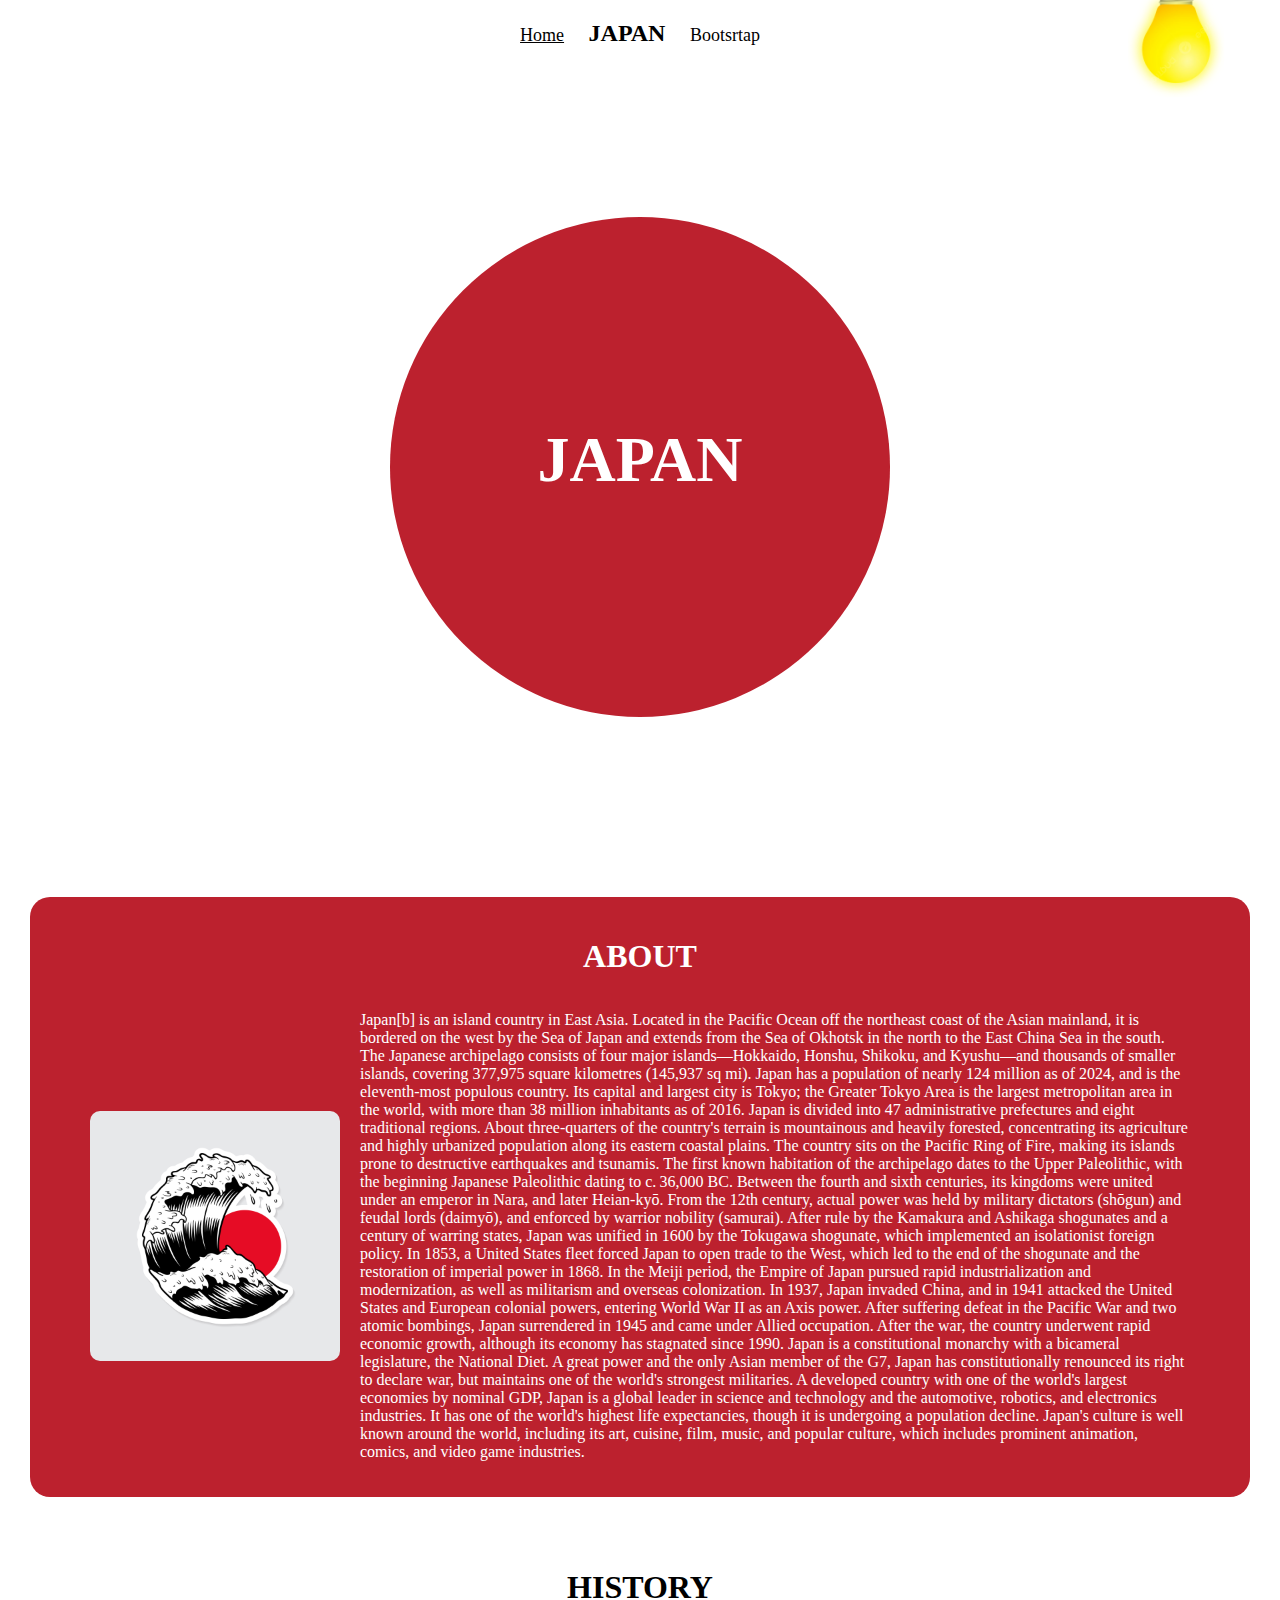
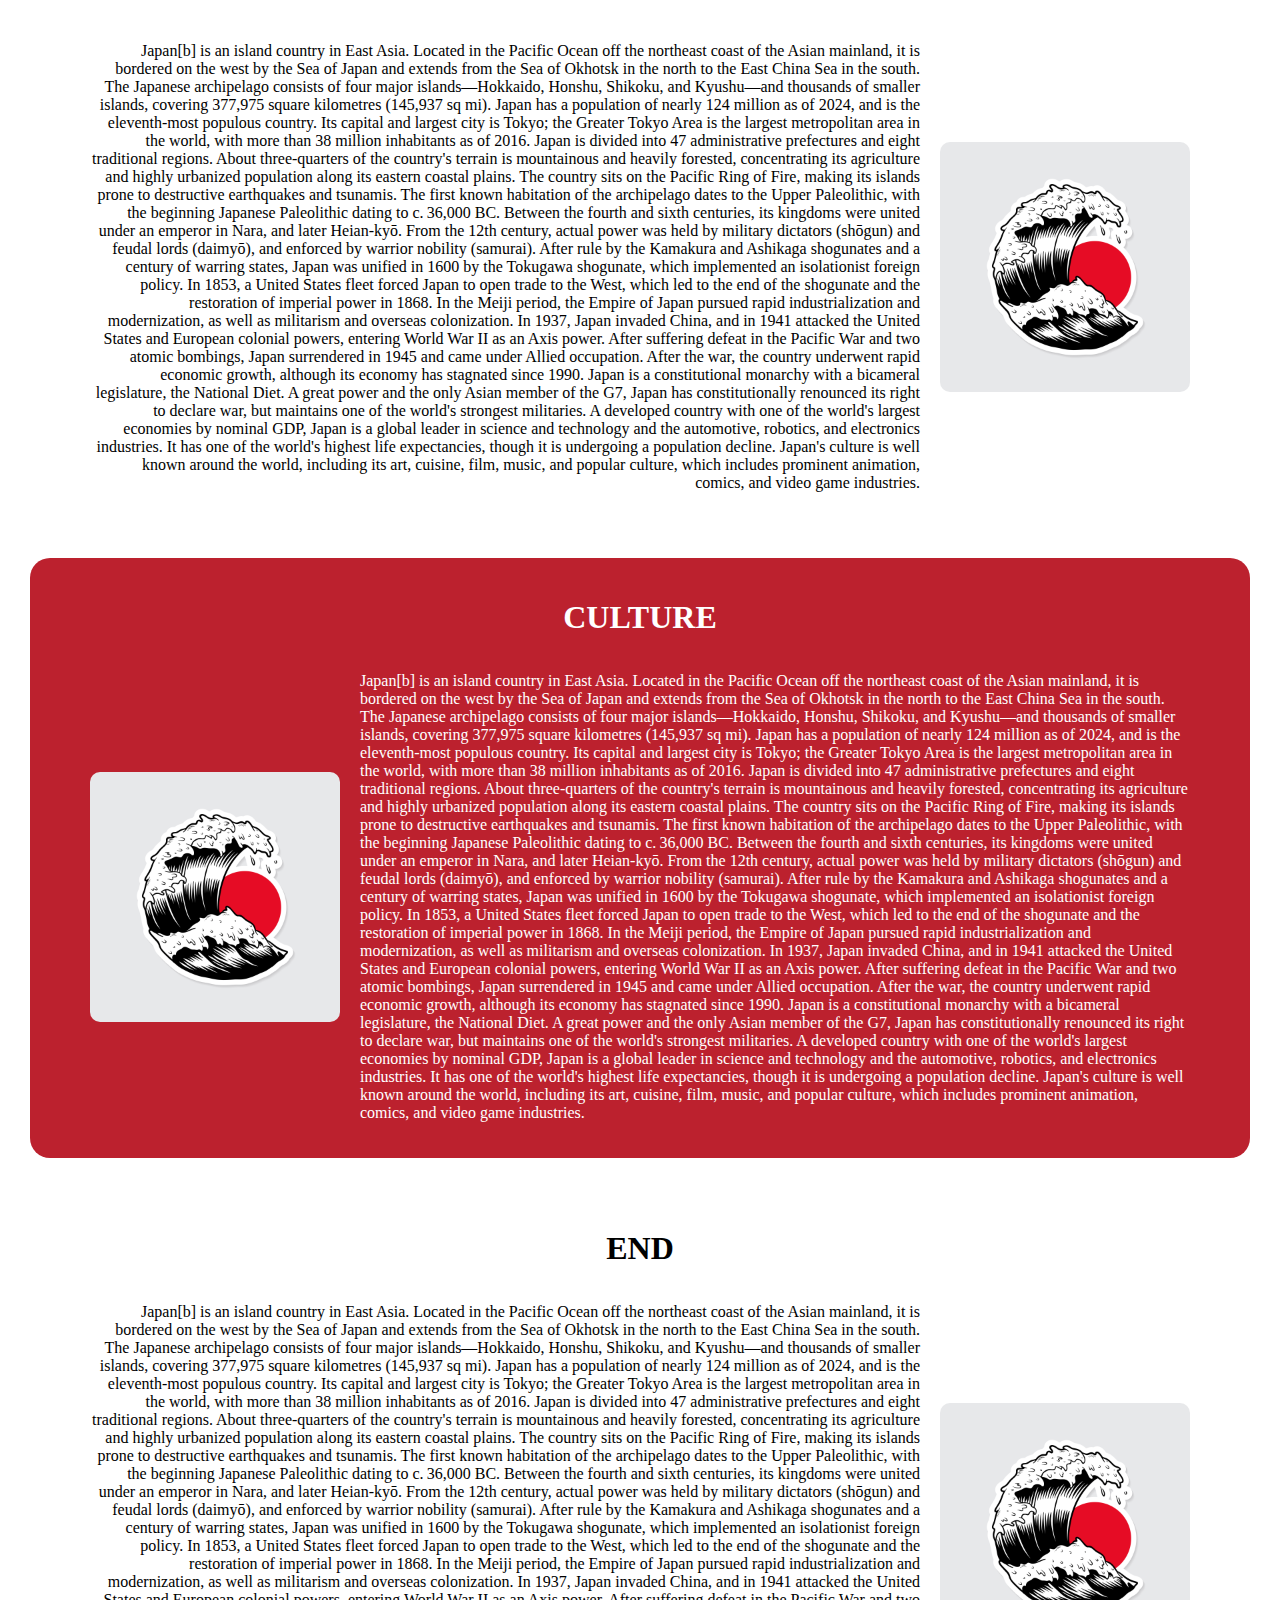
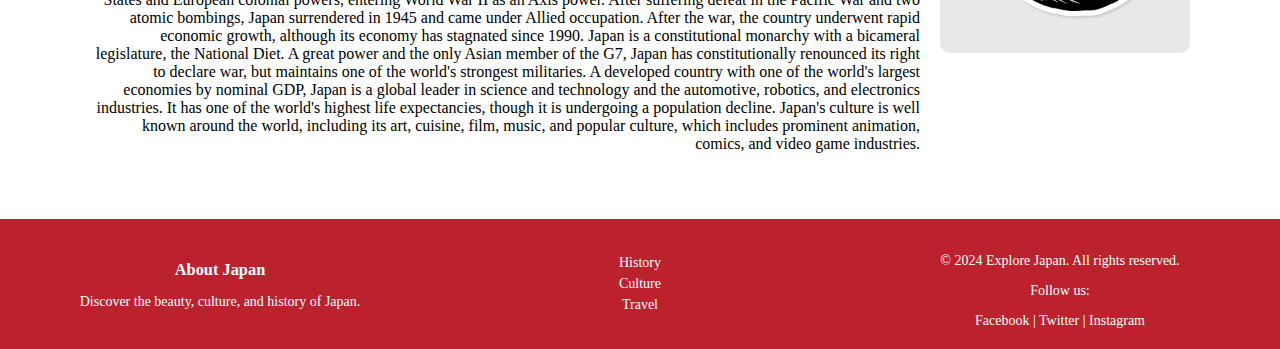
<file: test.html>
<!DOCTYPE html>
<html lang="en">
<head>
    <meta charset="UTF-8">
    <meta name="viewport" content="width=device-width, initial-scale=1.0">
    <link rel="stylesheet" href="style.css">
    <title>Japan</title>
</head>
<body id="body">
    <img class="imglamp" id="imglamp" onclick="changeImage()" src="media/photos/lamp_on.png" alt="lamp_on">

    <header>
        <a class="a selected" href="#home">Home</a>
        <a href="#default" class="logoname">JAPAN</a>
        <a class="a" href="bootstrap.html">Bootsrtap</a>
    </header>
    <section> <!--scrolling progressbar-->
      <div id="progressbar"></div>
      <div id="scrollPath"></div>
    <main>
        
        <div class="placedot">
          <div class="dot">
            <h1>JAPAN</h1>
          </div>
        </div>
        
        <div class="about">
          <h1 class="textabout">ABOUT</h1>
          <div class="about2">
            <img class="imgwave" src="media/photos/wave.jpg" alt="wave">
            <div class="text">
              <p>
                Japan[b] is an island country in East Asia. Located in the Pacific Ocean off the northeast coast of the Asian mainland, it is bordered on the west by the Sea of Japan and extends from the Sea of Okhotsk in the north to the East China Sea in the south. The Japanese archipelago consists of four major islands—Hokkaido, Honshu, Shikoku, and Kyushu—and thousands of smaller islands, covering 377,975 square kilometres (145,937 sq mi).

    Japan has a population of nearly 124 million as of 2024, and is the eleventh-most populous country. Its capital and largest city is Tokyo; the Greater Tokyo Area is the largest metropolitan area in the world, with more than 38 million inhabitants as of 2016. Japan is divided into 47 administrative prefectures and eight traditional regions. About three-quarters of the country's terrain is mountainous and heavily forested, concentrating its agriculture and highly urbanized population along its eastern coastal plains. The country sits on the Pacific Ring of Fire, making its islands prone to destructive earthquakes and tsunamis.

    The first known habitation of the archipelago dates to the Upper Paleolithic, with the beginning Japanese Paleolithic dating to c. 36,000 BC. Between the fourth and sixth centuries, its kingdoms were united under an emperor in Nara, and later Heian-kyō. From the 12th century, actual power was held by military dictators (shōgun) and feudal lords (daimyō), and enforced by warrior nobility (samurai). After rule by the Kamakura and Ashikaga shogunates and a century of warring states, Japan was unified in 1600 by the Tokugawa shogunate, which implemented an isolationist foreign policy. In 1853, a United States fleet forced Japan to open trade to the West, which led to the end of the shogunate and the restoration of imperial power in 1868. In the Meiji period, the Empire of Japan pursued rapid industrialization and modernization, as well as militarism and overseas colonization. In 1937, Japan invaded China, and in 1941 attacked the United States and European colonial powers, entering World War II as an Axis power. After suffering defeat in the Pacific War and two atomic bombings, Japan surrendered in 1945 and came under Allied occupation. After the war, the country underwent rapid economic growth, although its economy has stagnated since 1990.

    Japan is a constitutional monarchy with a bicameral legislature, the National Diet. A great power and the only Asian member of the G7, Japan has constitutionally renounced its right to declare war, but maintains one of the world's strongest militaries. A developed country with one of the world's largest economies by nominal GDP, Japan is a global leader in science and technology and the automotive, robotics, and electronics industries. It has one of the world's highest life expectancies, though it is undergoing a population decline. Japan's culture is well known around the world, including its art, cuisine, film, music, and popular culture, which includes prominent animation, comics, and video game industries.
              </p>
          </div>
        </div>
      </div>

      <div class="history">
        <h1 class="texthistory">HISTORY</h1>
        <div class="history2">

          <div class="text">
            <p>
              Japan[b] is an island country in East Asia. Located in the Pacific Ocean off the northeast coast of the Asian mainland, it is bordered on the west by the Sea of Japan and extends from the Sea of Okhotsk in the north to the East China Sea in the south. The Japanese archipelago consists of four major islands—Hokkaido, Honshu, Shikoku, and Kyushu—and thousands of smaller islands, covering 377,975 square kilometres (145,937 sq mi).

  Japan has a population of nearly 124 million as of 2024, and is the eleventh-most populous country. Its capital and largest city is Tokyo; the Greater Tokyo Area is the largest metropolitan area in the world, with more than 38 million inhabitants as of 2016. Japan is divided into 47 administrative prefectures and eight traditional regions. About three-quarters of the country's terrain is mountainous and heavily forested, concentrating its agriculture and highly urbanized population along its eastern coastal plains. The country sits on the Pacific Ring of Fire, making its islands prone to destructive earthquakes and tsunamis.

  The first known habitation of the archipelago dates to the Upper Paleolithic, with the beginning Japanese Paleolithic dating to c. 36,000 BC. Between the fourth and sixth centuries, its kingdoms were united under an emperor in Nara, and later Heian-kyō. From the 12th century, actual power was held by military dictators (shōgun) and feudal lords (daimyō), and enforced by warrior nobility (samurai). After rule by the Kamakura and Ashikaga shogunates and a century of warring states, Japan was unified in 1600 by the Tokugawa shogunate, which implemented an isolationist foreign policy. In 1853, a United States fleet forced Japan to open trade to the West, which led to the end of the shogunate and the restoration of imperial power in 1868. In the Meiji period, the Empire of Japan pursued rapid industrialization and modernization, as well as militarism and overseas colonization. In 1937, Japan invaded China, and in 1941 attacked the United States and European colonial powers, entering World War II as an Axis power. After suffering defeat in the Pacific War and two atomic bombings, Japan surrendered in 1945 and came under Allied occupation. After the war, the country underwent rapid economic growth, although its economy has stagnated since 1990.

  Japan is a constitutional monarchy with a bicameral legislature, the National Diet. A great power and the only Asian member of the G7, Japan has constitutionally renounced its right to declare war, but maintains one of the world's strongest militaries. A developed country with one of the world's largest economies by nominal GDP, Japan is a global leader in science and technology and the automotive, robotics, and electronics industries. It has one of the world's highest life expectancies, though it is undergoing a population decline. Japan's culture is well known around the world, including its art, cuisine, film, music, and popular culture, which includes prominent animation, comics, and video game industries.
            </p>
        </div>
        <img class="imgwave" src="media/photos/wave.jpg" alt="wave">
      </div>
    </div>

    <div class="about">
      <h1 class="textabout">CULTURE</h1>
      <div class="about2">
        <img class="imgwave" src="media/photos/wave.jpg" alt="wave">
        <div class="text">
          <p>
            Japan[b] is an island country in East Asia. Located in the Pacific Ocean off the northeast coast of the Asian mainland, it is bordered on the west by the Sea of Japan and extends from the Sea of Okhotsk in the north to the East China Sea in the south. The Japanese archipelago consists of four major islands—Hokkaido, Honshu, Shikoku, and Kyushu—and thousands of smaller islands, covering 377,975 square kilometres (145,937 sq mi).

Japan has a population of nearly 124 million as of 2024, and is the eleventh-most populous country. Its capital and largest city is Tokyo; the Greater Tokyo Area is the largest metropolitan area in the world, with more than 38 million inhabitants as of 2016. Japan is divided into 47 administrative prefectures and eight traditional regions. About three-quarters of the country's terrain is mountainous and heavily forested, concentrating its agriculture and highly urbanized population along its eastern coastal plains. The country sits on the Pacific Ring of Fire, making its islands prone to destructive earthquakes and tsunamis.

The first known habitation of the archipelago dates to the Upper Paleolithic, with the beginning Japanese Paleolithic dating to c. 36,000 BC. Between the fourth and sixth centuries, its kingdoms were united under an emperor in Nara, and later Heian-kyō. From the 12th century, actual power was held by military dictators (shōgun) and feudal lords (daimyō), and enforced by warrior nobility (samurai). After rule by the Kamakura and Ashikaga shogunates and a century of warring states, Japan was unified in 1600 by the Tokugawa shogunate, which implemented an isolationist foreign policy. In 1853, a United States fleet forced Japan to open trade to the West, which led to the end of the shogunate and the restoration of imperial power in 1868. In the Meiji period, the Empire of Japan pursued rapid industrialization and modernization, as well as militarism and overseas colonization. In 1937, Japan invaded China, and in 1941 attacked the United States and European colonial powers, entering World War II as an Axis power. After suffering defeat in the Pacific War and two atomic bombings, Japan surrendered in 1945 and came under Allied occupation. After the war, the country underwent rapid economic growth, although its economy has stagnated since 1990.

Japan is a constitutional monarchy with a bicameral legislature, the National Diet. A great power and the only Asian member of the G7, Japan has constitutionally renounced its right to declare war, but maintains one of the world's strongest militaries. A developed country with one of the world's largest economies by nominal GDP, Japan is a global leader in science and technology and the automotive, robotics, and electronics industries. It has one of the world's highest life expectancies, though it is undergoing a population decline. Japan's culture is well known around the world, including its art, cuisine, film, music, and popular culture, which includes prominent animation, comics, and video game industries.
          </p>
      </div>
    </div>
  </div>

  <div class="history">
    <h1 class="texthistory">END</h1>
    <div class="history2">

      <div class="text">
        <p>
          Japan[b] is an island country in East Asia. Located in the Pacific Ocean off the northeast coast of the Asian mainland, it is bordered on the west by the Sea of Japan and extends from the Sea of Okhotsk in the north to the East China Sea in the south. The Japanese archipelago consists of four major islands—Hokkaido, Honshu, Shikoku, and Kyushu—and thousands of smaller islands, covering 377,975 square kilometres (145,937 sq mi).

Japan has a population of nearly 124 million as of 2024, and is the eleventh-most populous country. Its capital and largest city is Tokyo; the Greater Tokyo Area is the largest metropolitan area in the world, with more than 38 million inhabitants as of 2016. Japan is divided into 47 administrative prefectures and eight traditional regions. About three-quarters of the country's terrain is mountainous and heavily forested, concentrating its agriculture and highly urbanized population along its eastern coastal plains. The country sits on the Pacific Ring of Fire, making its islands prone to destructive earthquakes and tsunamis.

The first known habitation of the archipelago dates to the Upper Paleolithic, with the beginning Japanese Paleolithic dating to c. 36,000 BC. Between the fourth and sixth centuries, its kingdoms were united under an emperor in Nara, and later Heian-kyō. From the 12th century, actual power was held by military dictators (shōgun) and feudal lords (daimyō), and enforced by warrior nobility (samurai). After rule by the Kamakura and Ashikaga shogunates and a century of warring states, Japan was unified in 1600 by the Tokugawa shogunate, which implemented an isolationist foreign policy. In 1853, a United States fleet forced Japan to open trade to the West, which led to the end of the shogunate and the restoration of imperial power in 1868. In the Meiji period, the Empire of Japan pursued rapid industrialization and modernization, as well as militarism and overseas colonization. In 1937, Japan invaded China, and in 1941 attacked the United States and European colonial powers, entering World War II as an Axis power. After suffering defeat in the Pacific War and two atomic bombings, Japan surrendered in 1945 and came under Allied occupation. After the war, the country underwent rapid economic growth, although its economy has stagnated since 1990.

Japan is a constitutional monarchy with a bicameral legislature, the National Diet. A great power and the only Asian member of the G7, Japan has constitutionally renounced its right to declare war, but maintains one of the world's strongest militaries. A developed country with one of the world's largest economies by nominal GDP, Japan is a global leader in science and technology and the automotive, robotics, and electronics industries. It has one of the world's highest life expectancies, though it is undergoing a population decline. Japan's culture is well known around the world, including its art, cuisine, film, music, and popular culture, which includes prominent animation, comics, and video game industries.
        </p>
    </div>
    <img class="imgwave" src="media/photos/wave.jpg" alt="wave">
  </div>
</div>
    </main>
    <footer class="footer">
      <div class="footer-container">
          <div class="footer-left">
              <h3>About Japan</h3>
              <p>Discover the beauty, culture, and history of Japan.</p>
          </div>
          <div class="footer-center">
              <ul>
                  <li><a href="#history">History</a></li>
                  <li><a href="#culture">Culture</a></li>
                  <li><a href="#travel">Travel</a></li>
              </ul>
          </div>
          <div class="footer-right">
              <p>&copy; 2024 Explore Japan. All rights reserved.</p>
              <p>Follow us:</p>
              <a href="https://www.facebook.com" target="_blank">Facebook</a> | 
              <a href="https://www.twitter.com" target="_blank">Twitter</a> | 
              <a href="https://www.instagram.com" target="_blank">Instagram</a>
          </div>
      </div>
  </footer>
</section>
    <script>
      
        function changeImage() {
          var image = document.getElementById('imglamp');
          if (image.src.match("on")) {
            image.src = "media/photos/lamp_off.png";
            document.getElementById("imglamp").style.marginRight = "65px";

            document.querySelectorAll('body, header, .history').forEach(element => {
                    element.style.backgroundColor = 'black';
                    element.style.color = 'white';
                });
            document.querySelectorAll('a').forEach(element => {
                element.style.color = 'white';
            });
            
          } else {
            image.src = "media/photos/lamp_on.png";
            document.getElementById("imglamp").style.marginRight = "50px";

            document.querySelectorAll('body, header, .history').forEach(element => {
                    element.style.backgroundColor = 'white';
                    element.style.color = 'black';
                });
            document.querySelectorAll('a').forEach(element => {
                element.style.color = 'black';
            });
          }
        }
        </script>
        <!--animation of progressbar-->
  <script type="text/javascript">
    let progress = document.getElementById('progressbar');
    let totalHeight = document.body.scrollHeight - window.innerHeight;
    window.onscroll = function(){
      let progressHeight = (window.pageYOffset / totalHeight) * 100;
      progress.style.height = progressHeight + "%";
    }
  </script>
</body>
</html>
</file>
<file: style.css>
/*footer stay at bottom https://stackoverflow.com/questions/643879/css-to-make-html-page-footer-stay-at-bottom-of-the-page-with-a-minimum-height-b*/
body {
    display: flex;
    flex-direction: column;
    min-height: 100vh;
    margin: 0;
  }
  
main {
    flex: 1;
}

/*Скролл сайта, добавлен для разнообразности взят с ютюба(https://youtu.be/qYFkQa0Bbq0)*/
::-webkit-scrollbar {
    width: 0;
  }
  #scrollPath
  {
    position: fixed;
    top: 0;
    right: 0;
    width: 10px;
    height: 100%;
    background: rgba(255,255,255,0.05);
  }
  #progressbar
  {
    position: fixed;
    top: 0;
    right: 0;
    width: 10px;
    background: linear-gradient(to top, #008aff,#00ffe7);
    animation: animate 5s linear infinite;
  }
  @keyframes animate
  {
    0%,100%
    {
      filter: hue-rotate(0deg);
    }
    50%
    {
      filter: hue-rotate(360deg);
    }
  }
  #progressbar:before
  {
    content: '';
    position: absolute;
    top: 0;
    left: 0;
    width: 100%;
    height: 100%;
    background: linear-gradient(to top, #008aff,#00ffe7);
    filter: blur(10px);
  }
  #progressbar:after
  {
    content: '';
    position: absolute;
    top: 0;
    left: 0;
    width: 100%;
    height: 100%;
    background: linear-gradient(to top, #008aff,#00ffe7);
    filter: blur(30px);
  }
  /*---------------------------------------------------------*/

/* header gen */
header {
    background-color: rgb(255, 255, 255);
    text-align: center;
    padding: 20px;
    font-size: large;
}
a {
    text-decoration: none;
}

/* lamp */
.imglamp {
    height: 100px;
    position: absolute;
    right: 0;
    top: 0;
    margin-right: 50px;
}
/* header text */
.logoname {
    color: black;
    font-size: x-large;
    margin: 0 20px;
    font-weight: bold;
}
.a {
    color: black;
}

.selected {
    text-decoration: underline;
}

.placedot {
    display: flex;
    justify-content: center;
    padding: 150px 150px;
}

.dot {

    height: 500px;
    width: 500px;
    background-color: #BC212E;
    border-radius: 50%;
 
    text-align: center;
    vertical-align: middle;
    line-height: 400px; 
    color: white;
    font-size: xx-large;
  }


.imgwave {
    height: 250px;
    border-radius: 10px;
}

.textabout {
    text-align: center; 
    margin-bottom: 20px;
}

.about {
    margin: 30px;
    border-radius: 20px;
    background-color: #BC212E;
    padding: 20px 60px;
    color: white;
}
.about2 {
    display: flex;
    align-items: center;
    justify-content: center;
    text-align: left;
    gap: 20px;
}

.textabout {
    text-align: center; 
    margin-bottom: 20px;
}

.history {
    margin: 30px;
    border-radius: 20px;
    background-color: white;
    padding: 20px 60px;
    color: black
}
.history2 {
    display: flex;
    align-items: center;
    justify-content: center;
    text-align: right;
    gap: 20px;
}

.texthistory {
    text-align: center; 
    margin-bottom: 20px;
}

.footer {
    background-color: #BC212E;
    color: white;
    padding: 20px;
    text-align: center;
    font-size: 14px;
}

.footer-container {
    display: flex;
    flex-wrap: wrap;
    justify-content: space-between;
    align-items: center;
    gap: 20px;
}

.footer-left, .footer-center, .footer-right {
    flex: 1;
    min-width: 200px;
}

.footer-left h3 {
    margin-bottom: 10px;
}

.footer-center ul {
    list-style: none;
    padding: 0;
}

.footer-center ul li {
    margin: 5px 0;
}

.footer-center ul li a {
    color: white;
    text-decoration: none;
}

.footer-right a {
    color: white;
    text-decoration: none;
}

.footer-right a:hover {
    text-decoration: underline;
}


.product-card { 
    margin-bottom: 20px; 
}
.cart-badge { 
    position: absolute; 
    top: 10px; 
    right: 10px; 
    background-color: #BC212E; 
    color: white; 
    border-radius: 50%; 
    padding: 5px 10px; 
}
</file>
